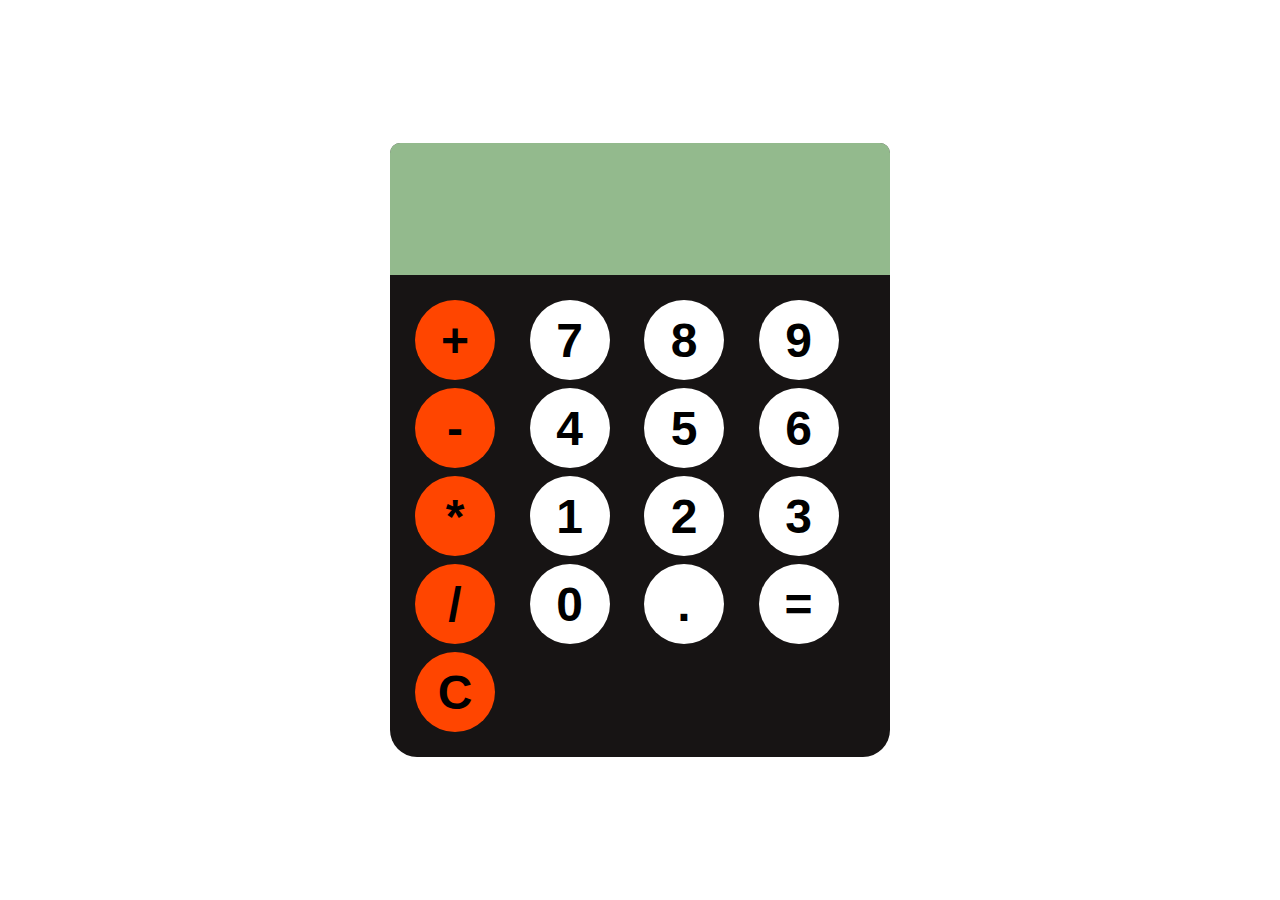
<file: Calculator website/index.html>
<!DOCTYPE html>
<html lang="en">
<head>
    <meta charset="UTF-8">
    <meta name="viewport" content="width=device-width, initial-scale=1.0">
    <title>Calculater</title>
    <link rel="stylesheet" href="style.css">
</head>
<body>

    <div id="calculator">
        <input id="display" readonly>
        <div id="keys">
            <button onclick="appendToDisplay('+')" class="operator-btn">+</button>
            <button onclick="appendToDisplay('7')">7</button>
            <button onclick="appendToDisplay('8')">8</button>
            <button onclick="appendToDisplay('9')">9</button>
            <button onclick="appendToDisplay('-')" class="operator-btn">-</button>
            <button onclick="appendToDisplay('4')">4</button>
            <button onclick="appendToDisplay('5')">5</button>
            <button onclick="appendToDisplay('6')">6</button>
            <button onclick="appendToDisplay('*')" class="operator-btn">*</button>
            <button onclick="appendToDisplay('1')">1</button>
            <button onclick="appendToDisplay('2')">2</button>
            <button onclick="appendToDisplay('3')">3</button>
            <button onclick="appendToDisplay('/')" class="operator-btn">/</button>
            <button onclick="appendToDisplay('0')">0</button>
            <button onclick="appendToDisplay('.')">.</button>
            <button onclick="calculate()">=</button>
            <button onclick="clearDisplay()" class="operator-btn">C</button>
        </div>
    </div>


    <script src="index.js"></script>
</body>
</html>
</file>
<file: Calculator website/style.css>
body{
    margin: 0;
    display: flex;
    justify-content: center;
    align-items: center;
    height: 100vh;
}
#keys{
    display: grid;
    grid-template-columns: repeat(4, 1fr);
    gap: 8px;
    padding: 25px;
}
#calculator{
    font-family: arial, sans-serif;
    background-color:rgb(23, 20, 20);
    border-radius: 10px 10px 27px 27px ;
    max-width: 500px;
    overflow: hidden;
}
#display{
    width: 100%;
    padding: 20px;
    font-size: 5rem;
    border:none;
    text-align: left;
    background-color:rgba(186, 238, 179, 0.766);
    color:black;
}
button{
    width: 80px;
    height: 80px;
    border-radius: 50px;
    border: none;
    background-color: white;
    color:black ;
    font-size: 3rem;
    font-weight: bold;
    cursor: pointer;
}
button:hover{
    background-color: rgba(255, 255, 255, 0.599);
    color: black;
}
button:active{
    background-color: rgba(255, 255, 255, 0.659);
}
.operator-btn{
    background-color: orangered;
}
.operator-btn:hover{
    background-color:rgb(247, 105, 53);
}
</file>
